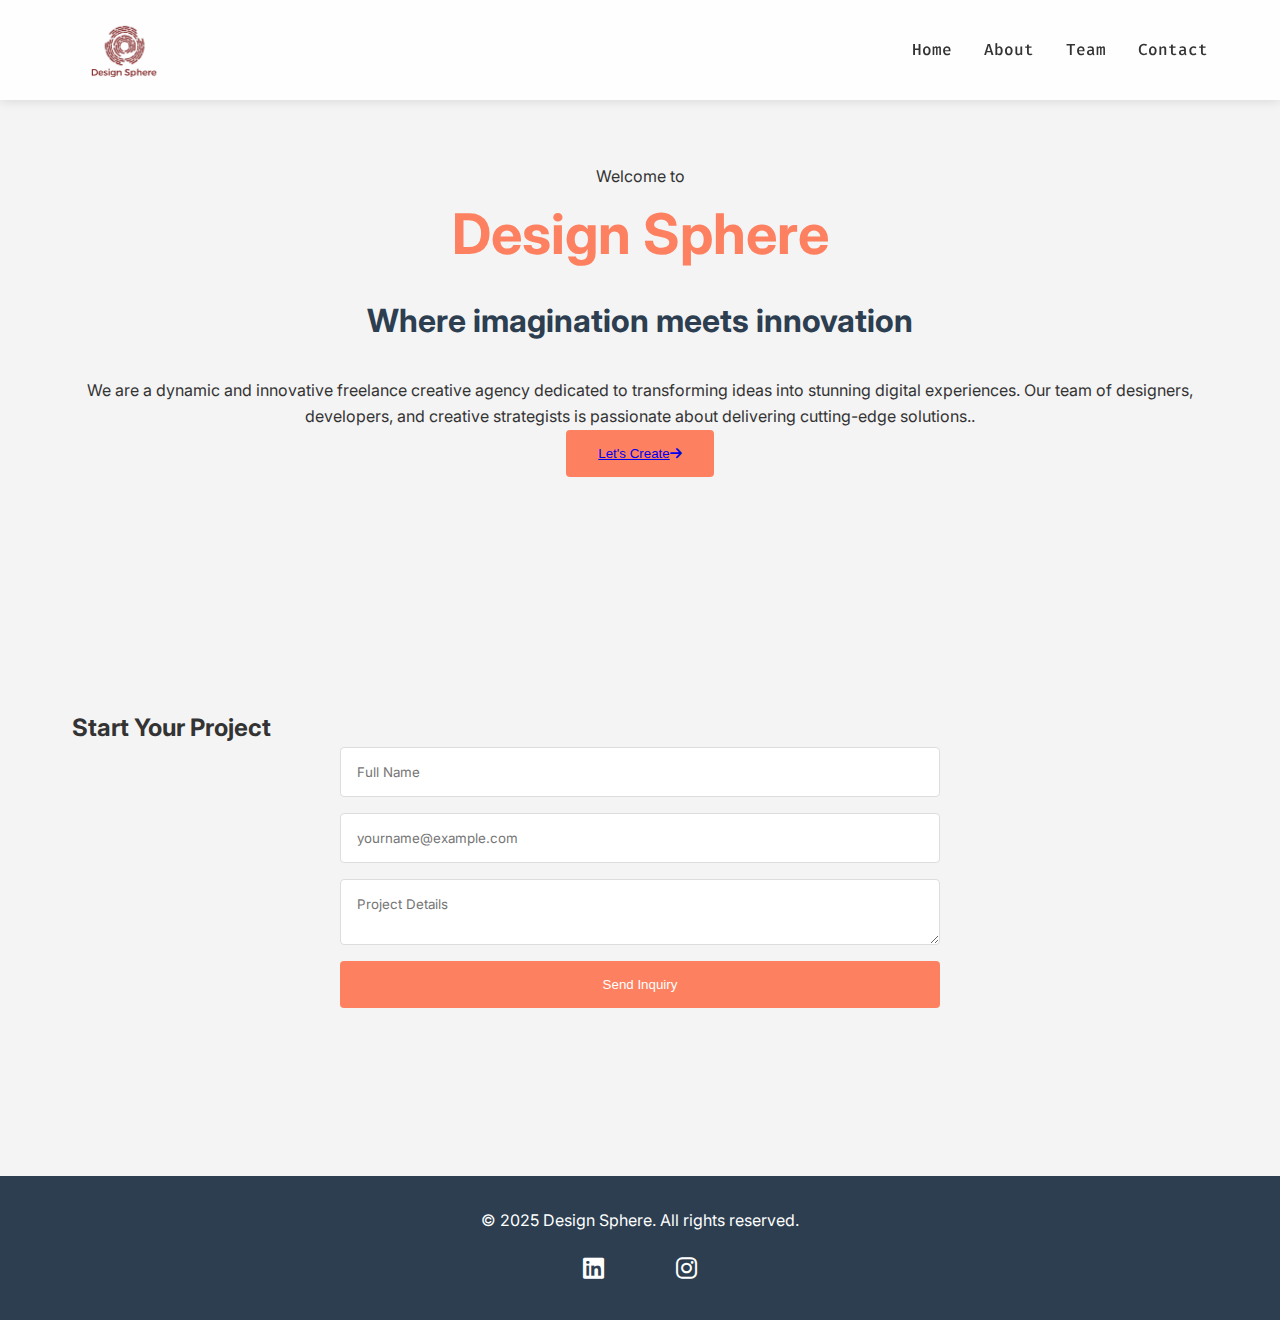
<file: index.html>
<!DOCTYPE html>
<html lang="en">
<head>
    <meta charset="UTF-8">
    <meta name="viewport" content="width=device-width, initial-scale=1.0">
    <title>Design Sphere - Home</title>
    <link rel="stylesheet" href="https://cdnjs.cloudflare.com/ajax/libs/font-awesome/6.0.0/css/all.min.css">
    <link rel="stylesheet" href="styles.css">
</head>
<body>
    <header>
        <nav>
            <div class="logo">
                <img class="logo-img" src="Photos/Logo.png" alt="Design Sphere Logo">
            </div>
            <button class="nav-toggle" aria-label="Toggle navigation">☰</button>
            <ul>
                <li><a href="index.html" class="active">Home</a></li>
                <li><a href="about.html">About</a></li>
                <li><a href="team.html">Team</a></li>
                <li><a href="#contact">Contact</a></li>
            </ul>
        </nav>
    </header>

    <main>
        <section id="home">
            <p class="intro-text">Welcome to</p>
            <h1 class="name">Design Sphere</h1>
            <h2 class="role-title">Where imagination meets innovation</h2>
            <p class="description">We are a dynamic and innovative freelance creative agency dedicated to transforming ideas into stunning digital experiences. Our team of designers, developers, and creative strategists is passionate about delivering cutting-edge solutions..</p>
            <button class="home-btn"><a href="#contact">Let's Create<i class="fas fa-arrow-right"></i></a></button>
        </section>
        
    <!---
        <section class="mock-projects">
            <h2>Featured Projects</h2>
            <div class="projects-grid">
                <div class="project-card">
                    <img src="Photos/Admin Dashboard." alt="E-commerce Platform">
                    <h3>Modern E-commerce Platform</h3>
                    <p>UI/UX design and development for fashion retail</p>
                </div>
                <div class="project-card">
                    <img src="Photos/Add Record forms." alt="Mobile App">
                    <h3>Fitness Tracking App</h3>
                    <p>Cross-platform mobile application development</p>
                </div>
            </div>
        </section>
    -->

        <section id="contact">
            <h2>Start Your Project</h2>
            <form id="contact-form">
                <input type="text" id="name" name="name" placeholder="Full Name" required>
                <input type="email" id="email" name="email" placeholder="yourname@example.com" required>
                <textarea id="message" name="message" required placeholder="Project Details"></textarea>
                <button type="submit" class="submit-btn">Send Inquiry</button>
            </form>
        </section>
    </main>

        
    <footer>
        <p>&copy; 2025 Design Sphere. All rights reserved.</p>
        <div class="social-icons">
            <a href="https://www.linkedin.com/in/designsphere" target="_blank" rel="noopener noreferrer"><i class="fab fa-linkedin"></i></a>
            <a href="https://x.com/designsphere_dev" target="_blank" rel="noopener noreferrer"><i class="fab fa-x-twitter"></i></a>
            <a href="https://www.instagram.com/designsphere" target="_blank" rel="noopener noreferrer"><i class="fab fa-instagram"></i></a>
        </div>
    </footer>

    <script src="script.js"></script>
</body>
</html>
</file>
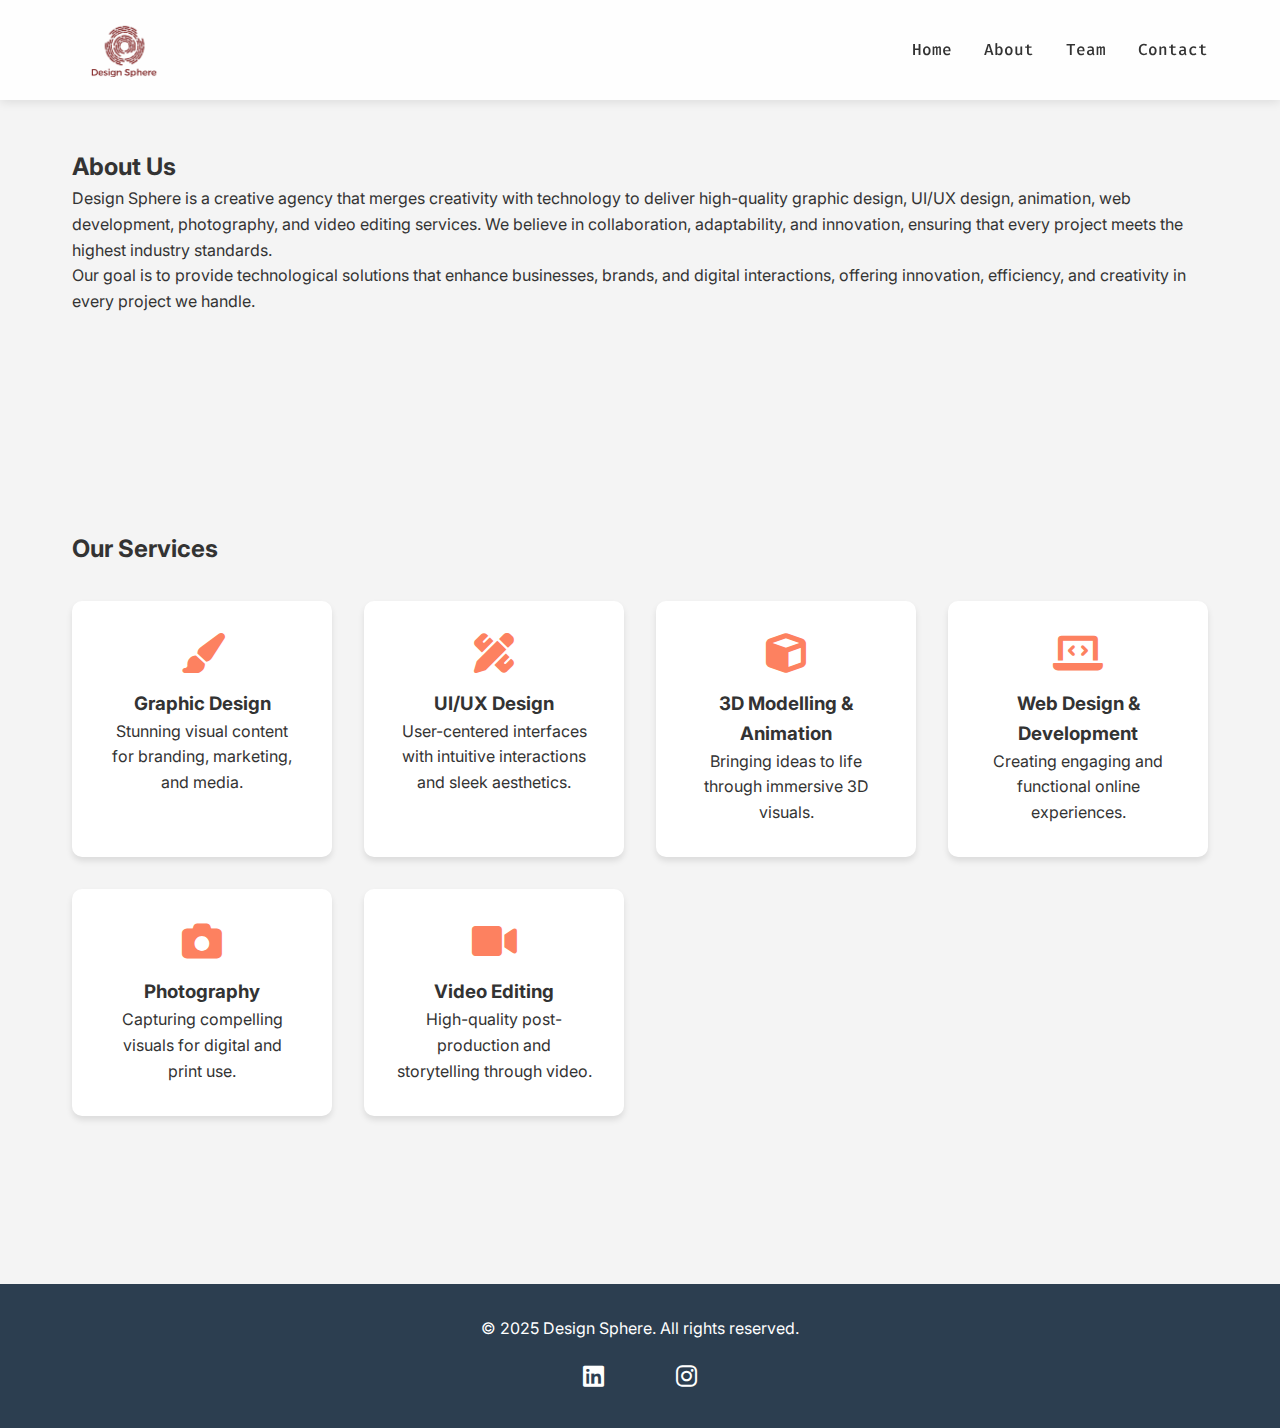
<file: about.html>
<!DOCTYPE html>
<html lang="en">
<head>
    <meta charset="UTF-8">
    <meta name="viewport" content="width=device-width, initial-scale=1.0">
    <title>Design Sphere - About</title>
    <link rel="stylesheet" href="https://cdnjs.cloudflare.com/ajax/libs/font-awesome/6.0.0/css/all.min.css">
    <link rel="stylesheet" href="styles.css">
</head>
<body>
    <header>
        <nav>
            <div class="logo">
                <img class="logo-img" src="Photos/Logo.png" alt="Design Sphere Logo">
            </div>
            <button class="nav-toggle" aria-label="Toggle navigation">☰</button>
            <ul>
                <li><a href="index.html">Home</a></li>
                <li><a href="about.html" class="active">About</a></li>
                <li><a href="team.html">Team</a></li>
                <li><a href="index.html#contact">Contact</a></li>
            </ul>
        </nav>
    </header>

    <main>
        <section id="about">
            <h2>About Us</h2>
            <p>Design Sphere is a creative agency that merges creativity with technology to deliver high-quality graphic design, UI/UX design, animation, web development, photography, and video editing services. We believe in collaboration, adaptability, and innovation, ensuring that every project meets the highest industry standards.</p>
            <p>Our goal is to provide technological solutions that enhance businesses, brands, and digital interactions, offering innovation, efficiency, and creativity in every project we handle.</p>
        </section>

        <section id="services">
            <h2>Our Services</h2>
            <div class="services-grid">
                <div class="service-item">
                    <i class="fas fa-paint-brush"></i>
                    <h3>Graphic Design</h3>
                    <p>Stunning visual content for branding, marketing, and media.</p>
                </div>
                <div class="service-item">
                    <i class="fas fa-pencil-ruler"></i>
                    <h3>UI/UX Design</h3>
                    <p>User-centered interfaces with intuitive interactions and sleek aesthetics.</p>
                </div>
                <div class="service-item">
                    <i class="fas fa-cube"></i>
                    <h3>3D Modelling & Animation</h3>
                    <p>Bringing ideas to life through immersive 3D visuals.</p>
                </div>
                <div class="service-item">
                    <i class="fas fa-laptop-code"></i>
                    <h3>Web Design & Development</h3>
                    <p>Creating engaging and functional online experiences.</p>
                </div>
                <div class="service-item">
                    <i class="fas fa-camera"></i>
                    <h3>Photography</h3>
                    <p>Capturing compelling visuals for digital and print use.</p>
                </div>
                <div class="service-item">
                    <i class="fas fa-video"></i>
                    <h3>Video Editing</h3>
                    <p>High-quality post-production and storytelling through video.</p>
                </div>
            </div>
        </section>
    </main>

    <footer>
        <p>&copy; 2025 Design Sphere. All rights reserved.</p>
        <div class="social-icons">
            <a href="https://www.linkedin.com/in/designsphere" target="_blank" rel="noopener noreferrer"><i class="fab fa-linkedin"></i></a>
            <a href="https://x.com/designsphere_dev" target="_blank" rel="noopener noreferrer"><i class="fab fa-x-twitter"></i></a>
            <a href="https://www.instagram.com/designsphere" target="_blank" rel="noopener noreferrer"><i class="fab fa-instagram"></i></a>
        </div>
    </footer>

    <script src="script.js"></script>
</body>
</html>
</file>
<file: styles.css>
/* styles.css */
@import url('https://fonts.googleapis.com/css2?family=Inter:wght@300;400;500;600;700&display=swap');
@import url('https://fonts.googleapis.com/css2?family=Fira+Code:wght@300..700&display=swap');

:root {
    --primary-color: #fd8160;
    --secondary-color: #2c3e50;
    --text-color: #333;
    --background-color: #f4f4f4;
    --accent-color: #e74c3c;
    --font-main: 'Inter', sans-serif;
    --font-code: 'Fira Code', monospace;
}

* {
    margin: 0;
    padding: 0;
    box-sizing: border-box;
}

body {
    font-family: var(--font-main);
    line-height: 1.6;
    color: var(--text-color);
    background-color: var(--background-color);
}

/* Header Styles */
header {
    background-color: rgba(255, 255, 255, 0.9);
    backdrop-filter: blur(8px);
    padding: 1rem 0;
    position: fixed;
    width: 100%;
    top: 0;
    z-index: 1000;
    box-shadow: 0 2px 10px rgba(0, 0, 0, 0.1);
}

.logo-img {
    width: 110px;
    height: auto;
}

nav {
    display: flex;
    justify-content: space-between;
    align-items: center;
    max-width: 1200px;
    margin: 0 auto;
    padding: 0 2rem;
}

.nav-toggle {
    display: none;
    background: none;
    border: none;
    font-size: 1.5rem;
    color: var(--text-color);
    cursor: pointer;
}

nav ul {
    display: flex;
    list-style: none;
    gap: 2rem;
}

nav ul li a {
    color: var(--text-color);
    text-decoration: none;
    font-weight: 500;
    font-family: var(--font-code);
    transition: color 0.3s ease;
}

.nav-num {
    color: var(--accent-color);
    margin-right: 3px;
}

/* Main Content */
main {
    max-width: 1200px;
    margin: 100px auto 0;
    padding: 0 2rem;
}

section {
    margin-bottom: 120px;
    padding: 3rem 0;
}

/* Home Section */
#home {
    text-align: center;
    padding: 4rem 0;
}

.name {
    font-size: 3.5rem;
    color: var(--primary-color);
    margin-bottom: 1rem;
}

.role-title {
    font-size: 2rem;
    color: var(--secondary-color);
    margin-bottom: 2rem;
}

/* Services Section */
.services-grid {
    display: grid;
    grid-template-columns: repeat(auto-fit, minmax(250px, 1fr));
    gap: 2rem;
    margin-top: 2rem;
}

.service-item {
    background-color: white;
    padding: 2rem;
    border-radius: 10px;
    box-shadow: 0 4px 6px rgba(0, 0, 0, 0.1);
    transition: transform 0.3s ease;
    text-align: center;
}

.service-item:hover {
    transform: translateY(-5px);
}

.service-item i {
    font-size: 2.5rem;
    color: var(--primary-color);
    margin-bottom: 1rem;
}

/* Team Section */
.team-grid {
    display: grid;
    grid-template-columns: repeat(auto-fit, minmax(280px, 1fr));
    gap: 2rem;
    margin-top: 3rem;
}

.team-card {
    background: white;
    padding: 2rem;
    border-radius: 1rem;
    box-shadow: 0 4px 6px rgba(0, 0, 0, 0.05);
    transition: transform 0.3s ease;
    text-align: center;
}

.team-card:hover {
    transform: translateY(-5px);
}

.team-card img {
    width: 120px;
    height: 120px;
    border-radius: 50%;
    object-fit: cover;
    margin-bottom: 1.5rem;
}

.member-skills {
    display: grid;
    grid-template-columns: repeat(2, 1fr);
    gap: 1rem;
    margin: 1.5rem 0;
}

.skill {
    background: rgba(253, 129, 96, 0.1);
    padding: 0.8rem;
    border-radius: 8px;
    text-align: center;
}

.skill i {
    font-size: 1.5rem;
    color: var(--primary-color);
    margin-bottom: 0.5rem;
}

.contact {
    margin-top: 1.5rem;
    display: flex;
    justify-content: center;
    gap: 1rem;
}

.contact a {
    color: var(--secondary-color);
    font-size: 1.2rem;
    transition: color 0.3s ease;
}

.contact a:hover {
    color: var(--primary-color);
}

/* Process Section */
.process-flow {
    display: flex;
    justify-content: space-between;
    align-items: flex-start;
    margin: 4rem auto;
    position: relative;
}

.process-step {
    flex: 1;
    background: white;
    padding: 2rem;
    border-radius: 1rem;
    box-shadow: 0 4px 6px rgba(0, 0, 0, 0.05);
    position: relative;
    margin: 0 1rem;
}

.process-arrow {
    font-size: 2.5rem;
    color: var(--primary-color);
    margin: 0 1rem;
    line-height: 1;
    align-self: center;
}

.step-number {
    width: 40px;
    height: 40px;
    background: var(--primary-color);
    color: white;
    border-radius: 50%;
    display: flex;
    align-items: center;
    justify-content: center;
    margin-bottom: 1rem;
    font-weight: 600;
}

.step-details {
    list-style: none;
    text-align: left;
}

.step-details li {
    padding: 0.5rem 0;
    position: relative;
    padding-left: 1.5rem;
}

.step-details li::before {
    content: '▹';
    position: absolute;
    left: 0;
    color: var(--primary-color);
}

/* Contact Form */
#contact-form {
    max-width: 600px;
    margin: 0 auto;
    display: grid;
    gap: 1rem;
}

input, textarea {
    width: 100%;
    padding: 1rem;
    border: 1px solid #ddd;
    border-radius: 4px;
    font-family: var(--font-main);
}

button {
    background-color: var(--primary-color);
    color: white;
    padding: 1rem 2rem;
    border: none;
    border-radius: 4px;
    cursor: pointer;
    transition: background-color 0.3s ease;
}

button:hover {
    background-color: var(--accent-color);
}

/* Footer */
footer {
    background-color: var(--secondary-color);
    color: white;
    padding: 2rem;
    text-align: center;
}

.social-icons {
    margin-top: 1rem;
}

.social-icons a {
    color: white;
    font-size: 1.5rem;
    margin: 0 1rem;
    transition: color 0.3s ease;
}

.social-icons a:hover {
    color: var(--primary-color);
}

/* Responsive Design */
@media (max-width: 768px) {
    .nav-toggle {
        display: block;
    }

    nav ul {
        display: none;
        flex-direction: column;
        position: absolute;
        top: 100%;
        left: 0;
        width: 100%;
        background-color: white;
        padding: 1rem;
        box-shadow: 0 2px 10px rgba(0, 0, 0, 0.1);
    }

    nav ul.show {
        display: flex;
    }

    .name {
        font-size: 2.5rem;
    }

    .role-title {
        font-size: 1.5rem;
    }

    .process-flow {
        flex-direction: column;
        gap: 2rem;
    }

    .process-step {
        margin: 0;
        width: 100%;
    }

    .process-arrow {
        transform: rotate(90deg);
        margin: 1rem 0;
    }


    /* Mock projects */
.mock-projects {
    padding: 4rem 0;
}

.projects-grid {
    display: grid;
    grid-template-columns: repeat(auto-fit, minmax(300px, 1fr));
    gap: 2rem;
    margin-top: 2rem;
}

.project-card {
    background: white;
    border-radius: 8px;
    overflow: hidden;
    box-shadow: 0 4px 6px rgba(0, 0, 0, 0.1);
}

.project-card img {
    width: 100%;
    height: 200px;
    object-fit: cover;
}

.project-card h3 {
    padding: 1rem;
    color: var(--secondary-color);
}

.project-card p {
    padding: 0 1rem 1.5rem;
    color: var(--text-color);
}

.active {
    color: var(--primary-color) !important;
    font-weight: 600;
}
}
</file>
